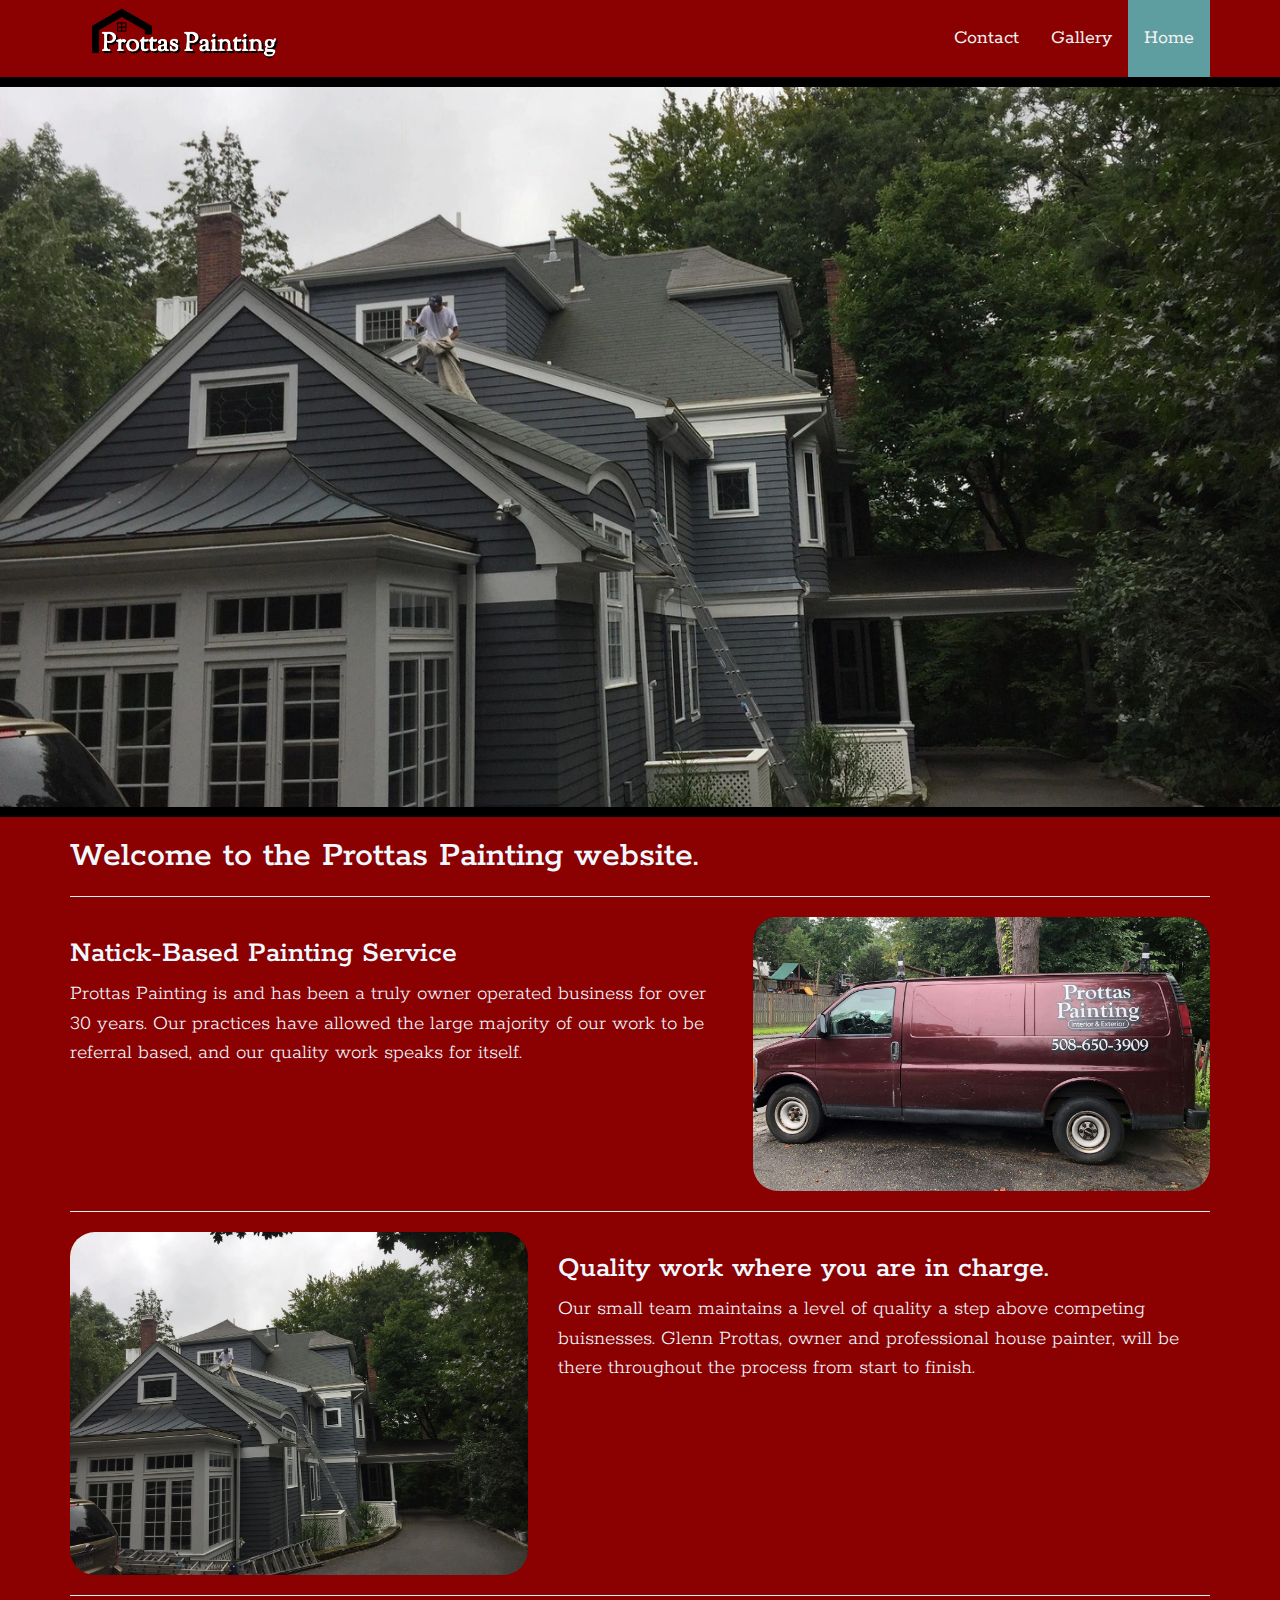
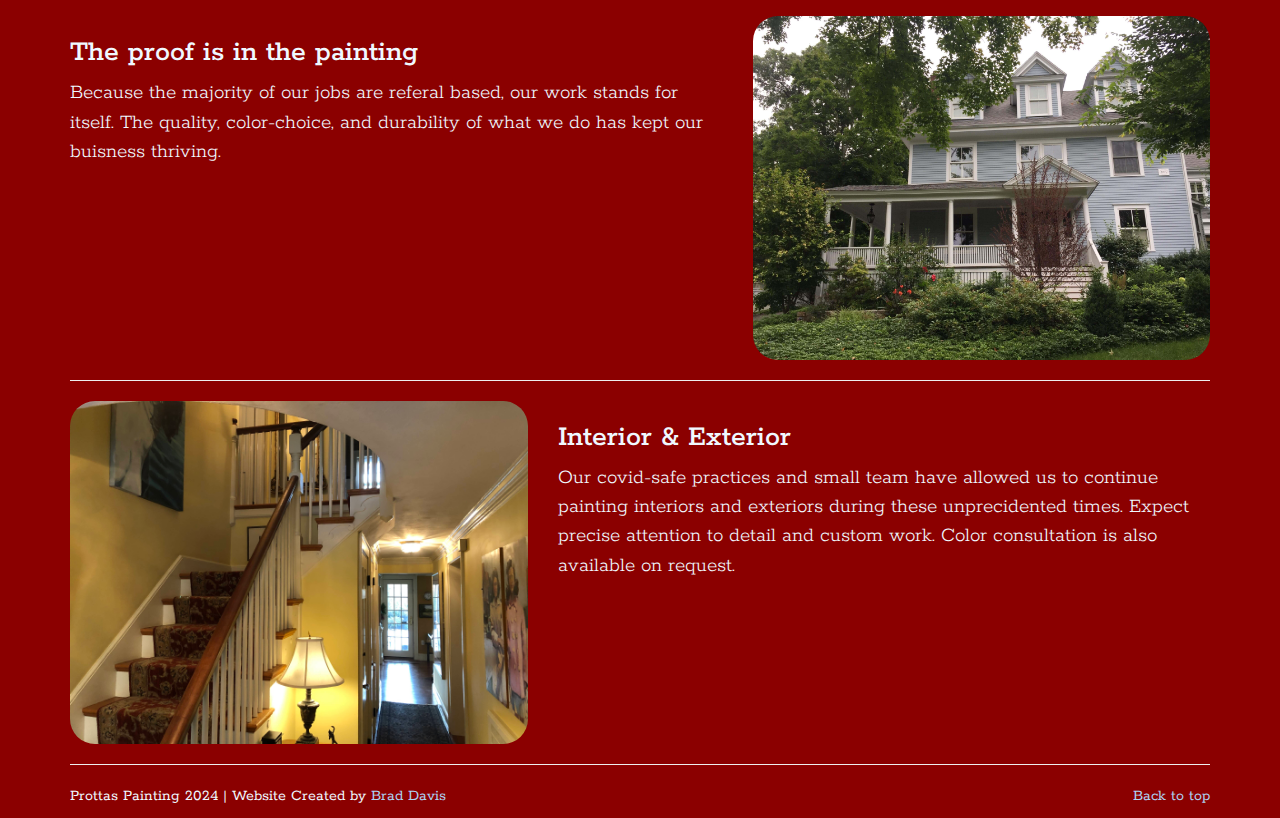
<file: index.html>
<!DOCTYPE html>
<html>

<head>
  <meta charset="UTF-8">
  <title>Prottas Painting: Home</title>
  <meta name="viewport" content="width=device-width, initial-scale=1">
  <link href="https://fonts.googleapis.com/css?family=Rokkitt" rel="stylesheet">
  <link rel="icon" type="image/png" href="images/favicon.ico">
  <link rel="stylesheet" href="styleFrame.css">
  <link rel="stylesheet" href="https://maxcdn.bootstrapcdn.com/bootstrap/3.3.7/css/bootstrap.min.css">
</head>

<body>
  <nav>
    <div class="container">
      <header>
        <img src="images/prottaslogofinal.png" style="height: 60px;">
      </header>
      <div class="navBar">
        <a href="index.html" class="active">Home</a>
        <a href="gallery.html">Gallery</a>
        <a href="contact.html">Contact</a>
      </div>
    </div>
  </nav>


  <div class="parallax" id="changingImg"></div>



  <div class="content">
    <div class="container">
      <h1>Welcome to the Prottas Painting website.</h1>
      <hr class="featurette-divider">
      <div class="row featurette">
        <div class="col-md-7">
          <h2 class="featurette-heading">Natick-Based Painting Service</h2>
          <p class="lead">Prottas Painting is and has been a truly owner operated business for over 30 years. Our
            practices have allowed the large majority of our work to be referral based, and our quality work speaks for
            itself.
        </div>
        <div class="col-md-5">
          <img alt="Prottas Painting Truck" loading="lazy" src="images/truck.jpg" class="featurette-image img-responsive center-block"
            data-src="images/truck.jpg" alt="Truck picture.">
        </div>
      </div>


      <hr class="featurette-divider">


      <div class="row featurette">
        <div class="col-md-7 col-md-push-5">
          <h2 class="featurette-heading">Quality work where you are in charge.</h2>
          <p class="lead">Our small team maintains a level of quality a step above competing buisnesses. Glenn Prottas,
            owner and professional house painter, will be there throughout the process from start to finish.</p>
        </div>
        <div class="col-md-5 col-md-pull-7">
          <img loading="lazy"  src="images/house3.webp" alt="a beautifully painted house"
            class="featurette-image img-responsive center-block" data-src="holder.js/500x500/auto"
            alt="Generic placeholder image">
        </div>
      </div>



      <hr class="featurette-divider">

      <div class="row featurette">
        <div class="col-md-7">
          <h2 class="featurette-heading">The proof is in the painting</h2>
          <p class="lead">Because the majority of our jobs are referal based, our work stands for itself. The quality,
            color-choice, and durability of what we do has kept our buisness thriving.</p>
        </div>
        <div class="col-md-5">
          <img src="images/house4.jpg" loading="lazy"  alt="another beautifully painted house"
            class="featurette-image img-responsive center-block" data-src="holder.js/500x500/auto"
            alt="Generic placeholder image">
        </div>
      </div>

      <hr class="featurette-divider">

      <div class="row featurette">
        <div class="col-md-7 col-md-push-5">
          <h2 class="featurette-heading">Interior & Exterior</h2>
          <p class="lead">Our covid-safe practices and small team have allowed us to continue painting interiors and
            exteriors during these unprecidented times. Expect precise attention to detail and custom work. Color
            consultation
            is also available on request.

          </p>
        </div>
        <div class="col-md-5 col-md-pull-7">
          <img src="images/interior.jpeg" loading="lazy" alt="interior showing of painting"
            class="featurette-image img-responsive center-block" data-src="holder.js/500x500/auto"
            alt="Generic placeholder image">
        </div>
      </div>

      <hr class="featurette-divider">
      <footer>
        <p class="pull-right"><a href="#">Back to top</a></p>
        <p>Prottas Painting 2024 | Website Created by <a target="_blank" href="https://www.bradcampdavis.com">Brad
            Davis</a></p>
      </footer>
    </div>

  </div>


  <script src="https://code.jquery.com/jquery-3.3.1.js"></script>
  <script type="text/javascript" src='jsFrame.js'></script>
</body>

</html>
</file>
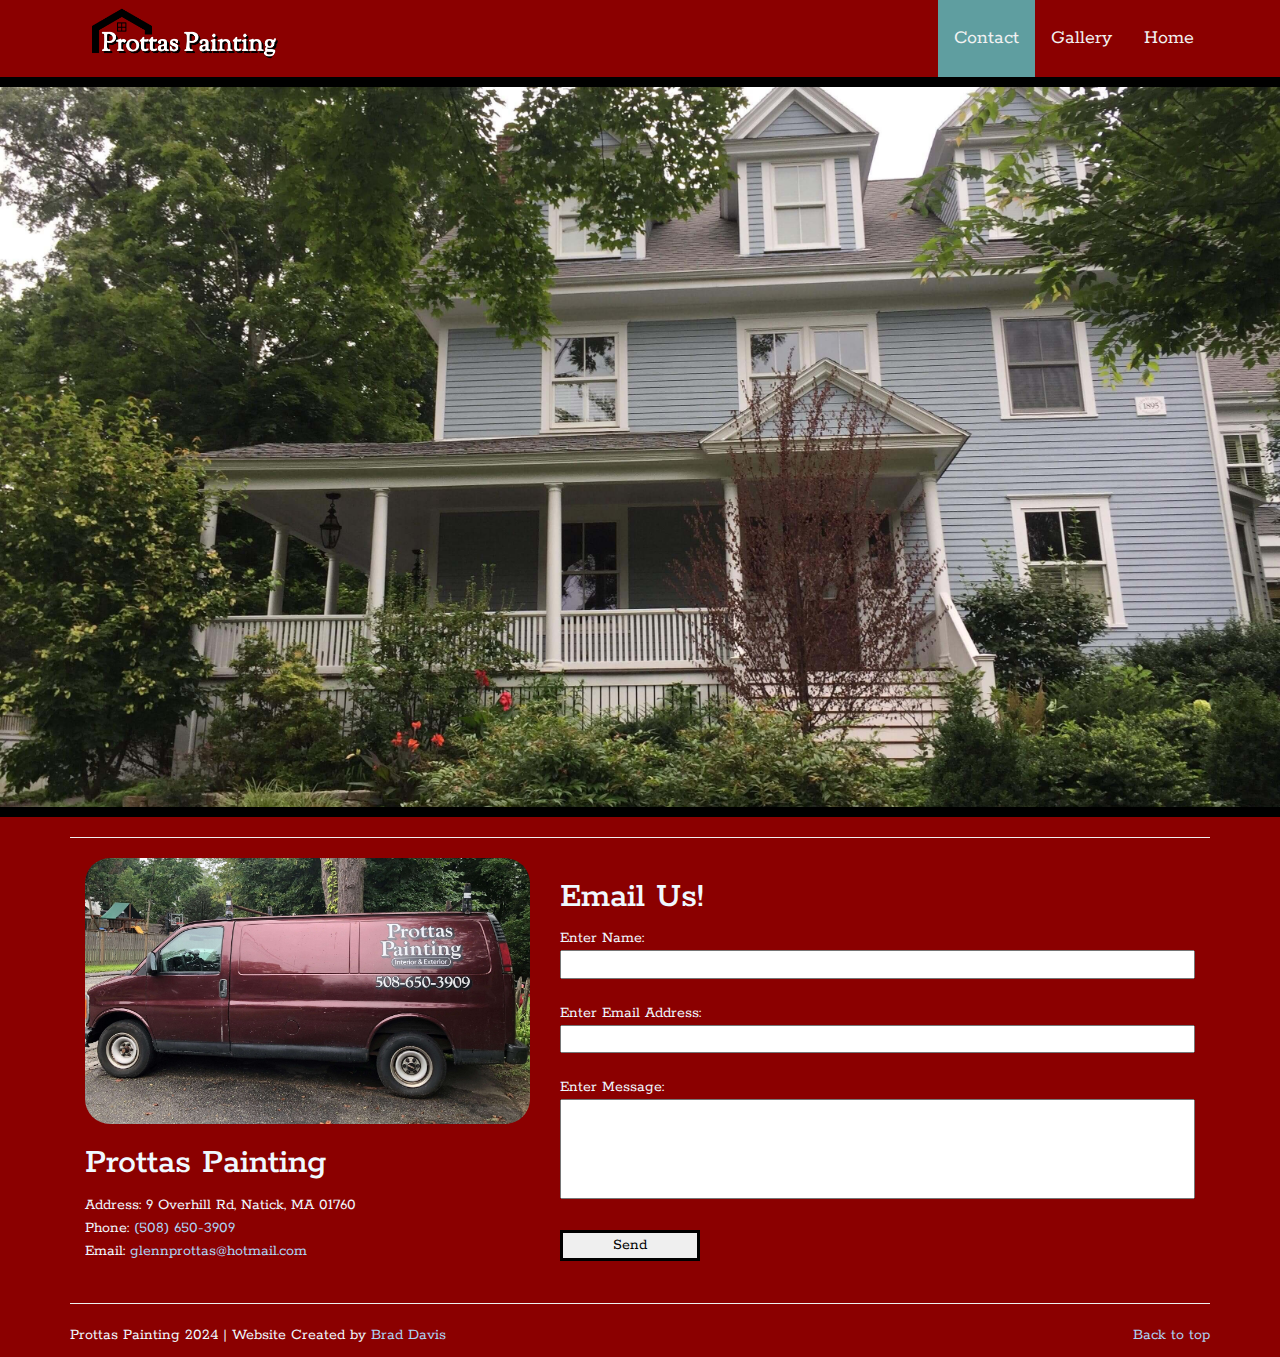
<file: contact.html>
<!DOCTYPE html>
<html>

<head>
    <meta charset="UTF-8">
    <title>Prottas Painting: Contact</title>
    <meta name="viewport" content="width=device-width, initial-scale=1">
    <link href="https://fonts.googleapis.com/css?family=Rokkitt" rel="stylesheet">
    <link rel="icon" type="image/png" href="images/favicon.ico">
    <link rel="stylesheet" href="styleFrame.css">
    <link rel="stylesheet" href="https://maxcdn.bootstrapcdn.com/bootstrap/3.3.7/css/bootstrap.min.css">
</head>

<body>
    <nav>
        <div class="container">
            <header>
                <img src="images/prottaslogofinal.png" style="height: 60px;">
            </header>
            <a href="index.html">Home</a>
            <a href="gallery.html">Gallery</a>
            <a class="active" href="contact.html">Contact</a>
        </div>
    </nav>

    <div class="fakePara">
        <div style="width: 100%; height: 100%;"><iframe width="100%" height="100%"
                src="https://maps.google.com/maps?width=100%&amp;height=600&amp;hl=en&amp;q=9%20Overhill%20Rd%2C%20Natick%2C%20MA%2001760+(Prottas%20Painting)&amp;ie=UTF8&amp;t=&amp;z=14&amp;iwloc=B&amp;output=embed"
                frameborder="0" scrolling="no" marginheight="0" marginwidth="0"><a
                    href="https://www.maps.ie/create-google-map/"></a></iframe></div>
    </div>


    <div class="content">
        <div class="container">


            <hr class="featurette-divider">
            <div class="col-md-7 col-md-push-5">
                <form action="https://formspree.io/f/xpzoyddz" method="POST">
                    <h1>Email Us!</h1>

                    Enter Name: <input style="color: black;" type="text" name="name"><br><br>
                    Enter Email Address: <input style="color: black;" type="email" name="_replyto"><br><br>
                    Enter Message: <br>
                    <textarea style="width: 100%; resize: none; height: 100px; color: black;"
                        name="message"></textarea><br><br>
                    <input id="sendingButton" type="submit" value="Send">
                    <br>
                    <br>
                </form>
            </div>
            <div class="col-md-5 col-md-pull-7">
                <img src="images/truck.jpg" class="featurette-image img-responsive center-block"
                    data-src="holder.js/500x500/auto" alt="Generic placeholder image">
                <h1>Prottas Painting</h1>
                <p>Address: 9 Overhill Rd, Natick, MA 01760<br>Phone: <a
                        href="https://www.google.com/search?q=prottas+painting&oq=prottas+painting&aqs=chrome..69i57.4499j1j7&sourceid=chrome&ie=UTF-8#">(508)
                        650-3909</a>
                    <br>Email: <a href="mailto: glennprottas@hotmail.com">glennprottas@hotmail.com</a>
                </p>
            </div>
            <div style="clear:both;" class="divider">

            </div>
            <hr class="featurette-divider">
            <footer>
                <p class="pull-right"><a href="#">Back to top</a></p>
                <p>Prottas Painting 2024 | Website Created by <a target="_blank"
                        href="https://www.bradcampdavis.com">Brad
                        Davis</a></p>
            </footer>
        </div>
    </div>


    <script src="https://code.jquery.com/jquery-3.3.1.js"></script>
    <script type="text/javascript" src='jsFrame.js'></script>
</body>

</html>
</file>
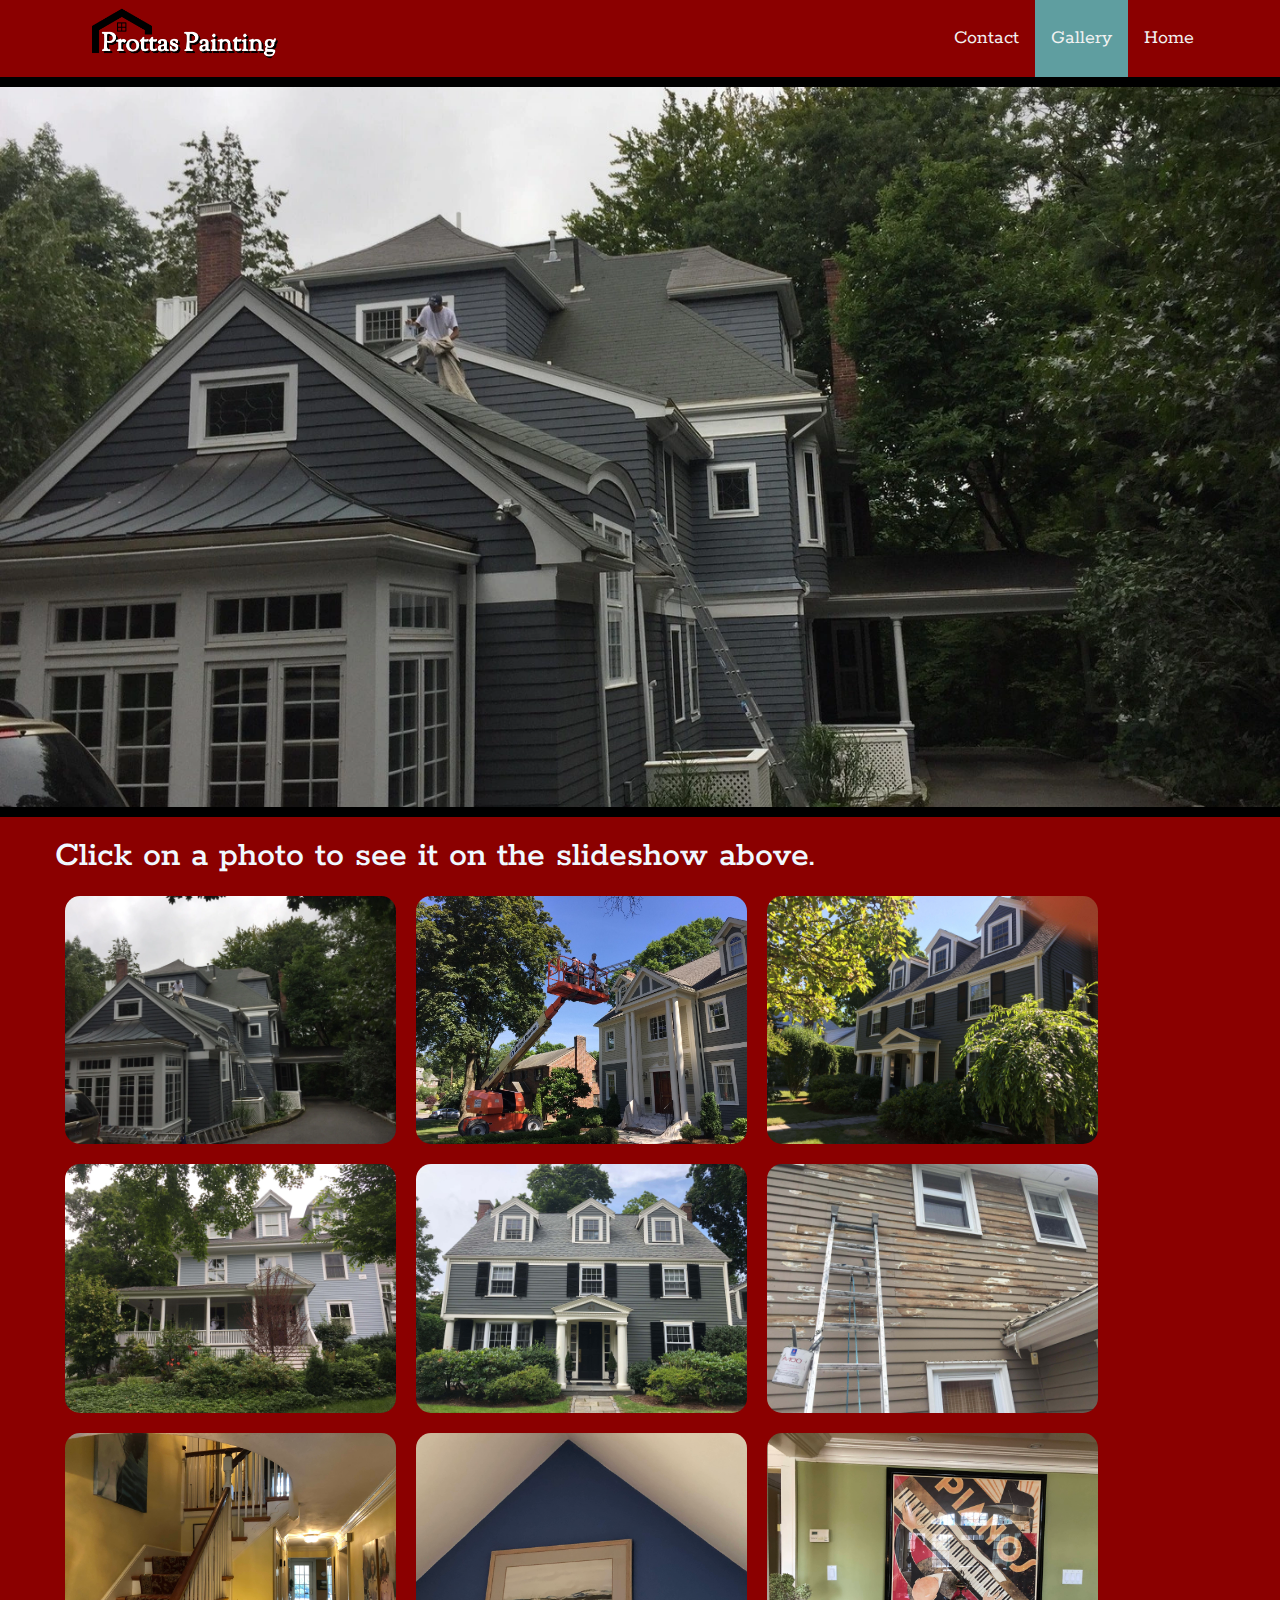
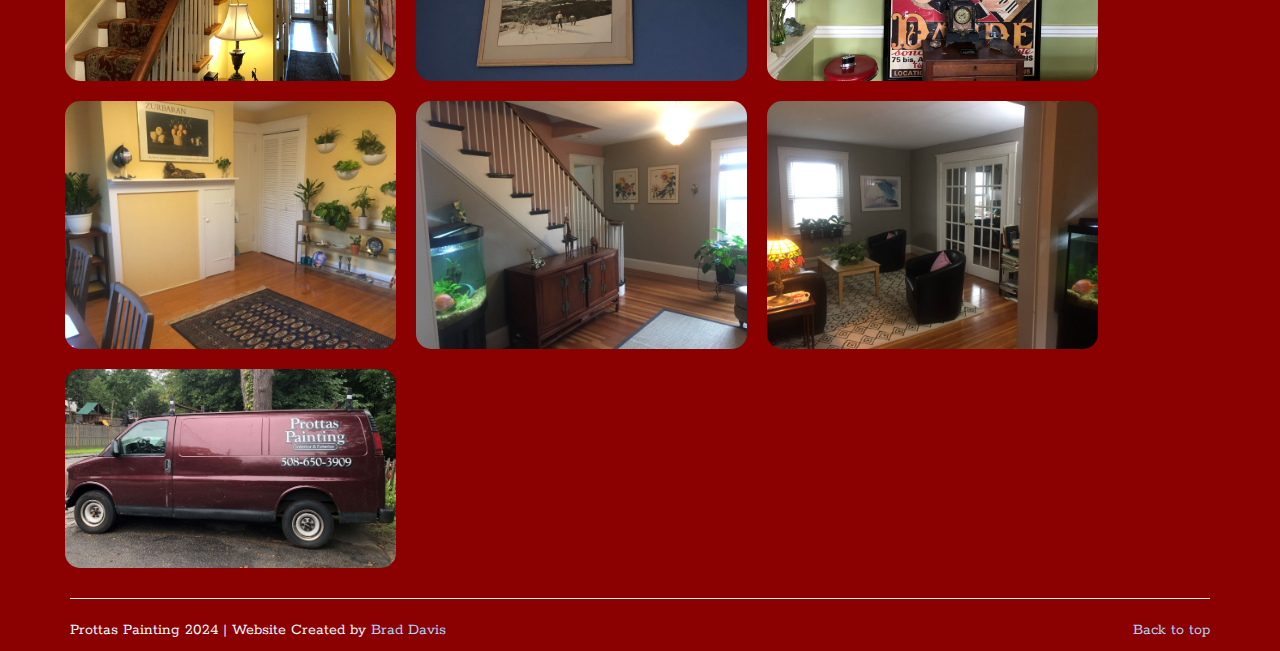
<file: gallery.html>
<!DOCTYPE html>
<html>

<head>
    <meta charset="UTF-8">
    <title>Prottas Painting: Gallery</title>
    <link href="https://fonts.googleapis.com/css?family=Rokkitt" rel="stylesheet">
    <meta name="viewport" content="width=device-width, initial-scale=1">
    <link rel="icon" type="image/png" href="images/favicon.ico">
    <link rel="stylesheet" href="styleFrame.css">
    <link rel="stylesheet" href="https://maxcdn.bootstrapcdn.com/bootstrap/3.3.7/css/bootstrap.min.css">
</head>

<body>
    <nav>
        <div class="container">
            <header>
                <img src="images/prottaslogofinal.png" style="height: 60px;">
            </header>
            <a href="index.html">Home</a>
            <a href="gallery.html" class="active">Gallery</a>
            <a href="contact.html">Contact</a>
        </div>
    </nav>


    <div class="parallax" id="changingImg"></div>



    <div class="content">

        <div class="container">
            <div class="row featurette">
                <h1>Click on a photo to see it on the slideshow above.</h1>
                <img class="gallery" onclick="pick(1)" src="images/house3.webp">
                <img class="gallery" onclick="pick(2)" src="images/crane.jpg">
                <img class="gallery" onclick="pick(3)" src="images/house1.jpg">
                <img class="gallery" onclick="pick(4)" src="images/house4.jpg">
                <img class="gallery" onclick="pick(5)" src="images/house2.jpg">
                <img class="gallery" onclick="pick(6)" src="images/paintRepair.jpg">
                <img class="gallery" onclick="pick(8)" src="images/interior.jpeg">
                <img class="gallery" onclick="pick(9)" src="images/interior2.jpeg">
                <img class="gallery" onclick="pick(10)" src="images/interior3.jpeg">
                <img class="gallery" onclick="pick(11)" src="images/interior4.JPG">
                <img class="gallery" onclick="pick(12)" src="images/interior5.JPG">
                <img class="gallery" onclick="pick(13)" src="images/interior6.JPG">
                <img class="gallery" onclick="pick(7)" src="images/truck.jpg">

            </div>
            <hr class="featurette-divider">

            <footer>
                <p class="pull-right"><a href="#">Back to top</a></p>
                <p>Prottas Painting 2024 | Website Created by <a target="_blank"
                        href="https://www.bradcampdavis.com">Brad
                        Davis</a></p>
            </footer>
        </div>

    </div>


    <script src="https://code.jquery.com/jquery-3.3.1.js"></script>
    <script type="text/javascript" src='jsFrame.js'></script>
</body>

</html>
</file>
<file: styleFrame.css>
@media only screen and (max-width: 740px) {
    header {
        margin-left: 50%;
        transform: translateX(-50%);
        /*margin-left: 30%;
        margin-right: 50%;*/
    }
    .navBar {
        list-style: none;
        width: 100%;
        white-space: nowrap;
        overflow-x: auto;
        overflow-y: hidden;
    }
    .parallax {
        background-attachment: scroll !important;
        height: 50% !important;
        background-attachment: none !important;
    }
    .fakePara {
        height: 50% !important;
        background-attachment: none !important;
    }
    .fakePara iframe {
        display: none;
    }
    nav a {
        font-size: 10px;
        display: block;
        padding: 12px 8px;
        margin: auto;
        width: 33%;
    }
    .col-md-5 {
        width: clear;
    }
    .col-md-7 {
        width: 100%;
        margin: auto;
    }
    input {
        width: clear;
        color: black;
    }
}

map {
    float: left;
    width: 45%;
}

img {
    border: 1px solid #021a40;
    border-radius: 25px;
}

a {
    color: #aed3f3 !important;
}

.gallery {
    width: 30%;
    float: left;
    padding: 10px;
    cursor: pointer;
}

.gallery img:hover {
    border: black solid 3px;
}

.changingImg {}

header {
    background-color: darkred;
    /*must be same as nav*/
    color: aliceblue;
    padding: 5px 16px;
    /*same padding as nav a*/
    overflow: hidden;
    display: inline-block;
    margin-top: 1px;
    float: left;
}

nav {
    background-color: darkred;
    overflow: hidden;
    border-bottom-style: solid;
    border-bottom-width: 10px;
    border-bottom-color: black;
    font-family: 'Rokkitt', serif;
}

/* Style the links inside the navigation bar */

nav a {
    float: right;
    color: #f2f2f2 !important;
    text-align: center;
    padding: 24px 16px;
    text-decoration: none;
    font-size: 20px;
}

/* Change the color of links on hover */

nav a:hover {
    background-color: #ddd;
    color: black !important;
    text-decoration: none;
}

/* Add a color to the active/current link */

nav a.active {
    background-color: cadetblue;
    color: white;
}

.container {
    width: 83%;
    margin: 0 auto;
}

.col-md-7 {
    float: left;
    position: relative;
    min-height: 1px;
    padding-right: 15px;
    padding-left: 15px
}

.col-md-5 {
    float: left;
    position: relative;
    min-height: 1px;
    padding-right: 15px;
    padding-left: 15px
}

body {
    margin: 0;
}

body, html {
    height: 100%;
    background: darkred;
}

.parallax {
    /* The image used */
    background-image: url(images/house3.webp);
    background-color: darkred;
    /* Full height */
    height: 80%;
    /* Create the parallax scrolling effect */
    background-attachment: fixed;
    background-position: center;
    background-repeat: no-repeat;
    background-size: cover;
    position: relative;
    overflow: hidden;
    opacity: 1.0;
    -webkit-transition: background 1.5s linear;
    -moz-transition: background 1.5s linear;
    -o-transition: background 1.5s linear;
    -ms-transition: background 1.5s linear;
    transition: background 1.5s linear;
}

.fakePara {
    /* The image used */
    background-image: url(images/house4.jpg);
    /* Full height */
    height: 80%;
    /* Create the parallax scrolling effect */
    background-attachment: fixed;
    background-position: center;
    background-repeat: no-repeat;
    background-size: cover;
    position: relative;
    overflow: hidden;
    opacity: 1.0;
    -webkit-transition: background 1.5s linear;
    -moz-transition: background 1.5s linear;
    -o-transition: background 1.5s linear;
    -ms-transition: background 1.5s linear;
    transition: background 1.5s linear;
}

.content {
    border-top-style: solid;
    border-top-width: 10px;
    border-top-color: black;
    height: auto;
    background-color: darkred;
    font-size: 16px;
    color: aliceblue;
    font-family: 'Rokkitt', serif;
}

#form {
    width: 45%;
    float: left;
}

input {
    width: 100%;
    color: black;
}

#sendingButton {
    width: 140px;
    color: black;
    border: black;
    border-style: solid;
    border-width: 3px;
}

form {
    width: 100%;
}

.divide {
    width: 100%;
    height: 20px;
}

iframe {
    position: relative;
    opacity: 0;
    transition: 0.3s;
    z-index: 1;
}

iframe:hover {
    opacity: 1.0;
}

.noShow {
    display: none;
}
</file>
